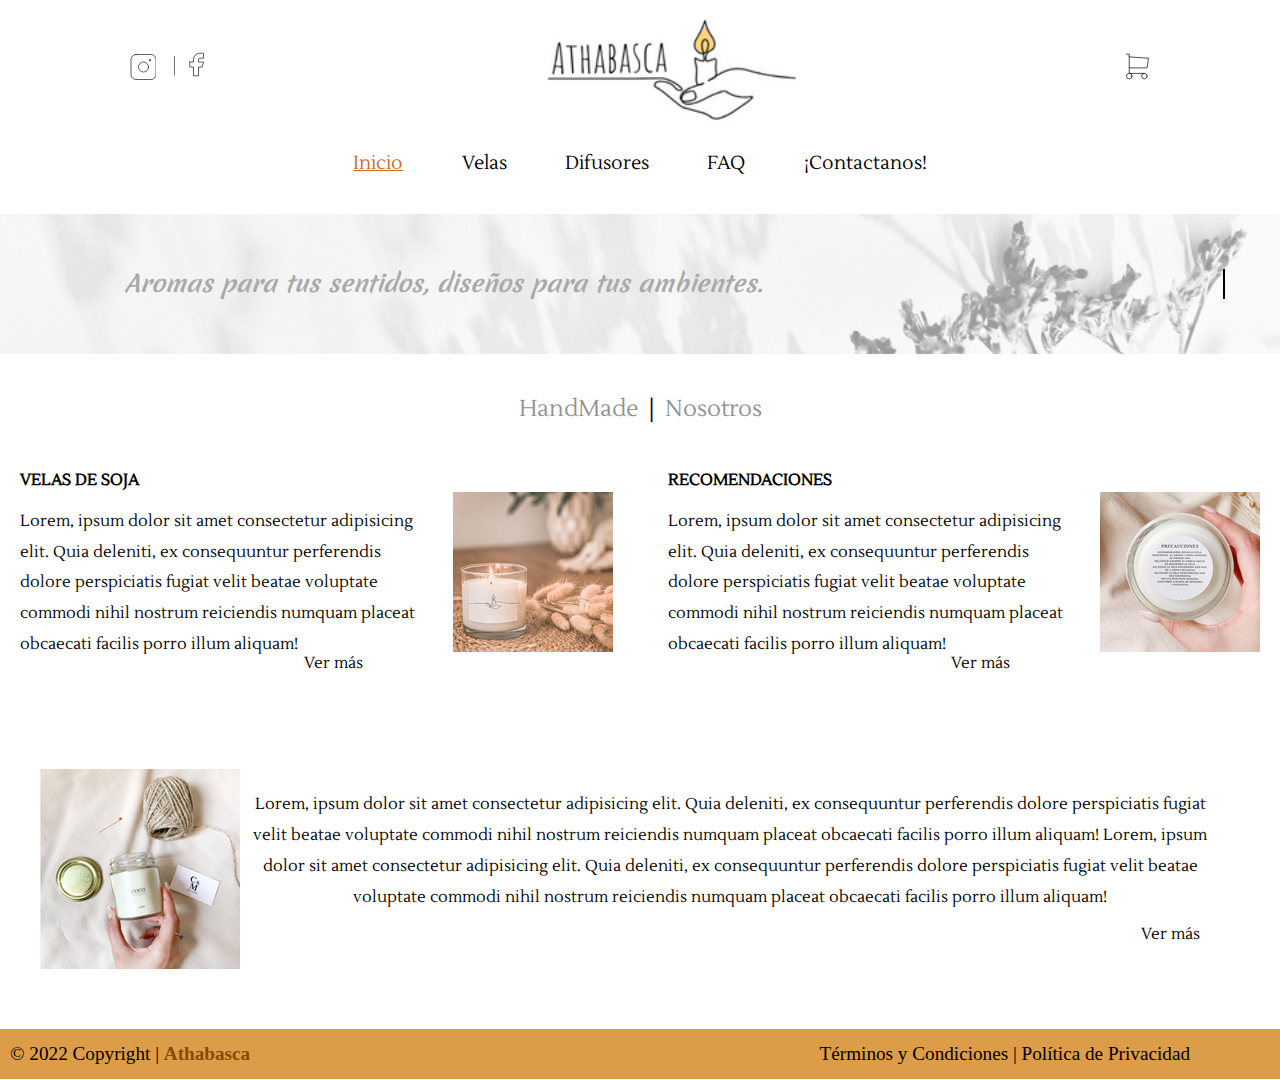
<file: index.html>
<!DOCTYPE html>
<html lang="es">
<head>
    <meta charset="UTF-8">
    <meta http-equiv="X-UA-Compatible" content="IE=edge">
    <meta name="viewport" content="width=device-width, initial-scale=1.0">
    <title>Athabasca Candles</title>
    <link rel="shortcut icon" href="./images/favicon.ico">
<!-- FUENTES -->
<link href="https://fonts.googleapis.com/css2?family=Lustria&display=swap" rel="stylesheet">
<link href="https://fonts.googleapis.com/css2?family=Merienda&display=swap" rel="stylesheet">
<link href="https://fonts.googleapis.com/css2?family=Birthstone&display=swap" rel="stylesheet">
<link href="https://fonts.googleapis.com/css2?family=Amatic+SC&display=swap" rel="stylesheet">
<!-- CSS -->
<link rel="stylesheet" href="./css/style.css">
</head>

<body class="inicio">
<div class="pagInicio">
    <header class="header">
<!-- CONTENEDOR REDES - LOGO - CARRITO -->
        <div class="imagenes-header">
<!-- CONTENEDOR REDES SOCIALES --> <!-- ALINEADO: IZQUIERDA -->
            <div class="redes-sociales">
<!-- INSTAGRAM -->
                <a href="https://www.instagram.com" target="_blank">
                    <div>
                        <svg xmlns="http://www.w3.org/2000/svg" width="30" height="30"
                            viewBox="0 2 24 24" stroke-width="0.5" stroke="#000000" fill="none"
                            stroke-linecap="round" stroke-linejoin="round">
                            <path stroke="none" d="M0 0h24v24H0z" fill="none"/>
                            <rect x="4" y="4" width="20" height="20" rx="4" />
                            <circle cx="14" cy="14" r="4" />
                            <circle cx="19" cy="8.5" r="0.5" />
                        </svg>
                    </div>
                </a>
<!-- BARRA -->
                <svg xmlns="http://www.w3.org/2000/svg" width="30" height="30"
                    viewBox="4 4 26 18" stroke-width="0.5" stroke="#000000" fill="none"
                    stroke-linecap="round" stroke-linejoin="round">
                    <path stroke="none" d="M0 0h24v24H0z" fill="none"/>
                    <line x1="20" y1="4" x2="20" y2="20" />
                </svg>
<!-- FACEBOOK -->
                <a href="https://www.facebook.com">
                    <div>
                        <svg xmlns="http://www.w3.org/2000/svg" width="30" height="30"
                            viewBox="4 2 24 24" stroke-width="0.5" stroke="#000000" fill="none"
                            stroke-linecap="round" stroke-linejoin="round">
                            <path stroke="none" d="M0 0h24v24H0z" fill="none"/>
                            <path d="M7 10v4h3v7h4v-7h3l1 -4h-4v-2a1 1 0 0 1 1 -1h3v-4h-3a5 5 0 0 0 -5 5v2h-3" />
                        </svg>
                    </div>
                </a>
            </div>

<!-- LOGO --> <!-- ALINEADO: CENTRO -->
            <div class="logo">
                <a href="index.html" class="logo"><img src="images/png2.png"></a>
            </div>

<!-- CARRITO DE COMPRAS -->
            <a href="#">
                <div>
                    <svg xmlns="http://www.w3.org/2000/svg" width="33" height="33"
                        viewBox="0 0 24 24" stroke-width="0.5" stroke="#000000" fill="none"
                        stroke-linecap="round" stroke-linejoin="round">
                        <path stroke="none" d="M0 0h24v24H0z" fill="none"/>
                        <circle cx="6" cy="19" r="2" />
                        <circle cx="17" cy="19" r="2" />
                        <path d="M17 17h-11v-14h-2" />
                        <path d="M6 5l14 1l-1 7h-13" />
                    </svg>
                </div>
            </a>
        </div>

<!-- MENÚ DESKTOP | TABLET --> <!-- ALINEADO: CENTRO -->
        <div class="nav-container">
            <nav class="nav">
                 <ul class="menu">
                    <li class="inicio"><a href="index.html">Inicio</a></li>
                    <li><a href="paginas/velas.html">Velas</a></li>
                    <li><a href="paginas/difusores.html">Difusores</a></li>
                    <li><a href="paginas/faq.html">FAQ</a></li>
                    <li><a href="paginas/contacto.html">¡Contactanos!</a></li>   
                </ul>
            </nav>
        </div>
<!-- MENÚ HAMBURGUESA MOBILE --> <!-- ALINEADO: IZQUIERDA -->
        <div class="burgerMenu">
            <input type="checkbox">
                <img class="burger" src="images/burger.png" alt="">
                <img class="cross" src="images/cross.png" alt="">
                <nav>
                    <ul>
                        <li><a href="index.html">Inicio</a></li>
                        <li><a href="paginas/velas.html">Velas</a></li>
                        <li><a href="paginas/difusores.html">Difusores</a></li>
                        <li><a href="paginas/faq.html">FAQ</a></li>
                        <li><a href="paginas/contacto.html">¡Contactanos!</a></li> 
                    </ul>
                </nav>
        </div>
    </header>
    
<!-- BANNER -->
     <div class="banner">
        <div>
            <h1 class="h1Banner">Aromas para tus sentidos, diseños para tus ambientes.</h1>
        </div>
    </div>

<!-- NAVEGACIÓN CON PESTAÑAS --> <!-- ALINEADO: CENTRO -->
<main>
<!-- CONTENEDOR PESTAÑAS -->
<div class="containerTabs">
<!-- PESTAÑAS -->
    <div class="tabs">
        <ul>
            <li><a class="handmade" href="#tab1">HandMade</a></li>
            <span class="bar">|</span>
            <li><a class="nosotros" href="#tab2">Nosotros</a></li>
        </ul>
    </div>
</div>

<!-- HANDMADE --> 
<!-- VELAS DE SOJA --> <!-- ALINEADO: IZQUIERDA -->
<div class="padreTab-h">
<!-- div contenedor de img | txt | link -->
    <div class="containerTab-h" id="tab1">
<!-- CONTENEDOR TEXTO -->
        <div class="containerTxt-h">
            <h2 class="velasdesoja">VELAS DE SOJA</h2>
            <p>Lorem, ipsum dolor sit amet consectetur adipisicing elit. Quia deleniti, ex consequuntur perferendis dolore perspiciatis fugiat velit beatae voluptate commodi nihil nostrum reiciendis numquam placeat obcaecati facilis porro illum aliquam!</p>
            <a href="#">Ver más</a> <!-- link -->
        </div>
        <img src="images/2.png" alt=""> <!--img -->
    </div>

<!-- HANDMADE -->
<!-- RECOMENDCIONES--> <!-- ALINEADO: DERECHA -->
<!-- div contenedor de img | txt | link -->
    <div class="containerTab-h" id="tab1">
<!-- CONTENEDOR TEXTO -->
        <div class="containerTxt-h"> 
            <h2 class="recomendaciones">RECOMENDACIONES</h2>
            <p class="txt">Lorem, ipsum dolor sit amet consectetur adipisicing elit. Quia deleniti, ex consequuntur perferendis dolore perspiciatis fugiat velit beatae voluptate commodi nihil nostrum reiciendis numquam placeat obcaecati facilis porro illum aliquam!</p>
            <a class="link" href="#">Ver más</a> <!-- link -->
        </div>
        <img src="images/1.png" alt=""> <!--img -->
    </div>
</div>

<!-- NOSOTROS --> <!-- ALINEADO: CENTRO -->
<!-- ATHABASCA CANDLES -->
<!-- CONTENEDOR IMAGEN - TEXTO - LINK -->
<div class="containerTab-n" id="tab2">
    <div class="padreTab-n"> 
            <img src="images/3.png" alt=""> <!--img -->
<!-- CONTENEDOR TEXTO -->
        <div class="containerTxt-n"> 
            <p class="text">Lorem, ipsum dolor sit amet consectetur adipisicing elit. Quia deleniti, ex consequuntur perferendis
            dolore perspiciatis fugiat velit beatae voluptate commodi nihil nostrum reiciendis numquam placeat
            obcaecati facilis porro illum aliquam! Lorem, ipsum dolor sit amet consectetur adipisicing elit. Quia deleniti, ex consequuntur perferendis
            dolore perspiciatis fugiat velit beatae voluptate commodi nihil nostrum reiciendis numquam placeat
            obcaecati facilis porro illum aliquam!</p> <!--txt -->
            <a class="enlace" href="#">Ver más</a> <!-- link -->
        </div>
    </div>
</div>
</main>

<!-- PIE DE PÁGINA -->
<footer>
    <div class="container-footer">
        <div class="footer">
            <div class="copyright">
                <p>© 2022 Copyright | <span>Athabasca</span></p>
            </div>
            <div class="documentos">
                <a href="#">Términos y Condiciones</a> | <a href="#">Política de Privacidad</a>
            </div>

        </div>
</div>
</footer>
</div>
</body>
</html>
</file>
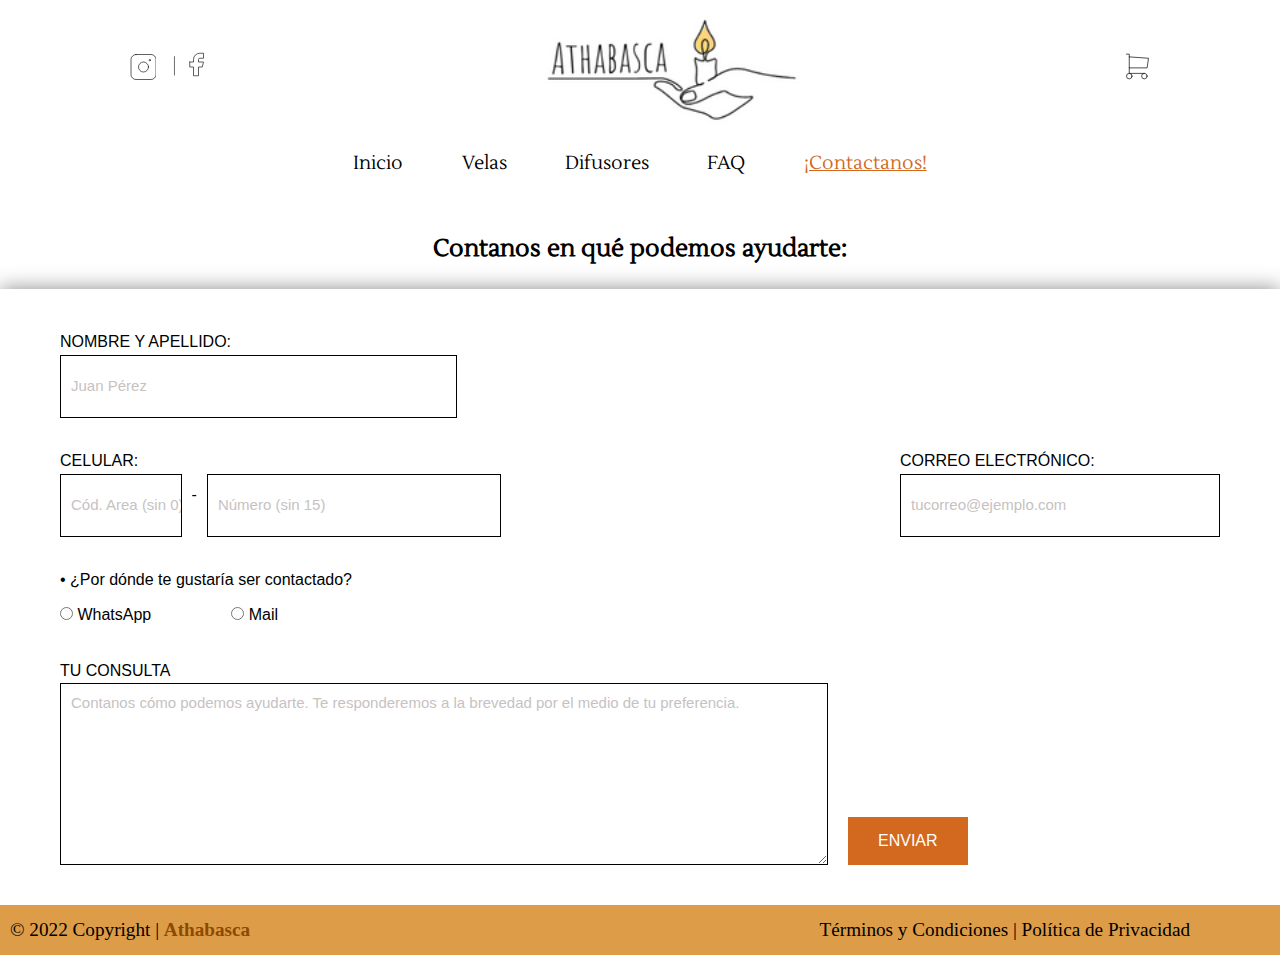
<file: paginas/contacto.html>
<!DOCTYPE html>
<html lang="es">
<head>
    <meta charset="UTF-8">
    <meta http-equiv="X-UA-Compatible" content="IE=edge">
    <meta name="viewport" content="width=device-width, initial-scale=1.0">
    <title>¡Contactanos!</title>
    <link rel="shortcut icon" href="../athabasca/images/favicon.ico">
<!-- FUENTES -->
<link href="https://fonts.googleapis.com/css2?family=Lustria&display=swap" rel="stylesheet">
<link href="https://fonts.googleapis.com/css2?family=Merienda&display=swap" rel="stylesheet">
<link href="https://fonts.googleapis.com/css2?family=Birthstone&display=swap" rel="stylesheet">
<link href="https://fonts.googleapis.com/css2?family=Amatic+SC&display=swap" rel="stylesheet">
<!-- CSS -->
<link rel="stylesheet" href="../css/style.css">
</head>


<body class="contacto">
    <header class="header">
<!-- CONTENEDOR REDES - LOGO - CARRITO -->
        <div class="imagenes-header">
<!-- CONTENEDOR REDES SOCIALES --> <!-- ALINEADO: IZQUIERDA -->
            <div class="redes-sociales">
<!-- INSTAGRAM -->
                <a href="https://www.instagram.com">
                    <div>
                        <svg xmlns="http://www.w3.org/2000/svg" width="30" height="30"
                            viewBox="0 2 24 24" stroke-width="0.5" stroke="#000000" fill="none"
                            stroke-linecap="round" stroke-linejoin="round">
                            <path stroke="none" d="M0 0h24v24H0z" fill="none"/>
                            <rect x="4" y="4" width="20" height="20" rx="4" />
                            <circle cx="14" cy="14" r="4" />
                            <circle cx="19" cy="8.5" r="0.5" />
                        </svg>
                    </div>
                </a>
<!-- BARRA -->
            <svg xmlns="http://www.w3.org/2000/svg" width="30" height="30"
                viewBox="4 4 26 18" stroke-width="0.5" stroke="#000000" fill="none"
                stroke-linecap="round" stroke-linejoin="round">
                <path stroke="none" d="M0 0h24v24H0z" fill="none"/>
                <line x1="20" y1="4" x2="20" y2="20" />
            </svg>
<!-- FACEBOOK -->
                <a href="https://www.facebook.com">
                    <div>
                        <svg xmlns="http://www.w3.org/2000/svg" width="30" height="30" 
                            viewBox="4 2 24 24" stroke-width="0.5" stroke="#000000" fill="none"
                            stroke-linecap="round" stroke-linejoin="round">
                            <path stroke="none" d="M0 0h24v24H0z" fill="none"/>
                            <path d="M7 10v4h3v7h4v-7h3l1 -4h-4v-2a1 1 0 0 1 1 -1h3v-4h-3a5 5 0 0 0 -5 5v2h-3" />
                        </svg>
                    </div>
                </a>
            </div>

<!-- LOGO --> <!-- ALINEADO: CENTRO -->
            <div class="logo">
                <a href="../index.html" class="logo"><img src="../images/png2.png"></a>
            </div>

<!-- CARRITO DE COMPRAS -->
            <a href="#">
                <div>
                    <svg xmlns="http://www.w3.org/2000/svg" width="33" height="33" 
                        viewBox="0 0 24 24" stroke-width="0.5" stroke="#000000" fill="none"
                        stroke-linecap="round" stroke-linejoin="round">
                        <path stroke="none" d="M0 0h24v24H0z" fill="none"/>
                        <circle cx="6" cy="19" r="2" />
                        <circle cx="17" cy="19" r="2" />
                        <path d="M17 17h-11v-14h-2" />
                        <path d="M6 5l14 1l-1 7h-13" />
                    </svg>
                </div>
            </a>
        </div>

<!-- MENÚ --> <!-- ALINEADO: CENTRO -->
        <div class="nav-container">
            <nav class="nav">
                 <ul>
                    <li><a href="../index.html">Inicio</a></li>
                    <li><a href="../paginas/velas.html" class="velas">Velas</a></li>
                    <li><a href="../paginas/difusores.html" class="difusores">Difusores</a></li>
                    <li><a href="../paginas/faq.html">FAQ</a></li>
                    <li class="contacto"><a href="../paginas/contacto.html">¡Contactanos!</a></li>
                    
                </ul>
            </nav>
        </div>
<!-- MENÚ HAMBURGUESA MOBILE --> <!-- ALINEADO: IZQUIERDA -->
        <div class="burgerMenu">
            <input type="checkbox">
                <img class="burger" src="../images/burger.png" alt="">
                <img class="cross" src="../images/cross.png" alt="">
                <nav>
                    <ul>
                        <li><a href="../index.html">Inicio</a></li>
                        <li><a href="../paginas/velas.html">Velas</a></li>
                        <li><a href="../paginas/difusores.html">Difusores</a></li>
                        <li><a href="../paginas/faq.html">FAQ</a></li>
                        <li><a href="../paginas/contacto.html">¡Contactanos!</a></li> 
                    </ul>
                </nav>
        </div>
    </header>

<!-- FORMULARIO -->
<div class="tittleContacto">
    <h1>Contanos en qué podemos ayudarte:</h1>
</div>
<div class="containerForm">
    <div class="wrapper">
        <div class="form">
            <form action="#" method="post">
<!-- NOMBRE Y APELLIDO -->
                    <div class="nombreCompleto">
                        <label for="Nombre Completo">Nombre y Apellido:</label>
                        <input type="text" name="NombreCompleto" placeholder="Juan Pérez" id="Nombre Completo" required>
                    </div>
<!-- CONTENEDOR CELULAR Y CORREO ELECTRÓNICO -->
                <div class="celMail">
<!-- CELULAR -->
                    <div class="celular">
                        <label>Celular:</label>
                        <div class="celCod">
                            <div class="codArea">
                                <input type="tel" name="CodArea" placeholder="Cód. Area (sin 0)" id="CodArea" required>
                            </div>
                            <p class="guion">-</p>
                            <div class="cel">
                                <input type="tel" name="Celular" placeholder="Número (sin 15)" id="Celular" required>
                            </div>
                        </div>
                    </div>
<!-- CORREO ELECTRÓNICO -->
                    <div class="correo">
                        <label for="Correo Electrónico">Correo Electrónico:</label>
                        <input type="email" name="Correo Electrónico" placeholder="tucorreo@ejemplo.com" id="Correo Electrónico" required>
                    </div>
                </div>
<!-- MEDIO DE CONTACTO -->
            <div class="containerQuestion">
                    <p>• ¿Por dónde te gustaría ser contactado?</p>
<!-- WHATSAPP -->
                <div class="radio">
                    <div class="wp">
                        <input type="radio" value="WhatsApp" name="Método" id="WhatsApp">
                        <label for="WhatsApp" class="wp">WhatsApp</label>
                    </div>
<!-- MAIL -->
                    <div class="mail">
                        <input type="radio" value="Mail" name="Método" id="Mail">
                        <label for="Mail" class="mail">Mail</label>
                    </div>
                </div>
            </div>
<!-- TU CONSULTA -->
                <div class="containerConsulta">
                    <div class="consulta">
                        <label>Tu Consulta</label>
                        <textarea name="TuConsulta" id="TuConsulta" cols="50" rows="10" placeholder="Contanos cómo podemos ayudarte. Te responderemos a la brevedad por el medio de tu preferencia." required></textarea>
                    </div>
<!-- BOTÓN ENVIAR -->
                    <div class="send">
                        <button>ENVIAR</button>
                    </div>
                </div>
            </form>
        </div>
    </div>
</div>

<!-- PIE DE PÁGINA -->
<footer>
        <div class="container-footer">
            <div class="footer">
                <div class="copyright">
                    <p>© 2022 Copyright | <span>Athabasca</span></p>
                </div>
                <div class="documentos">
                    <a href="#">Términos y Condiciones</a> | <a href="#">Política de Privacidad</a>
                </div>
            </div>
        </div>
    </footer>
    </body>
    </html>
</file>
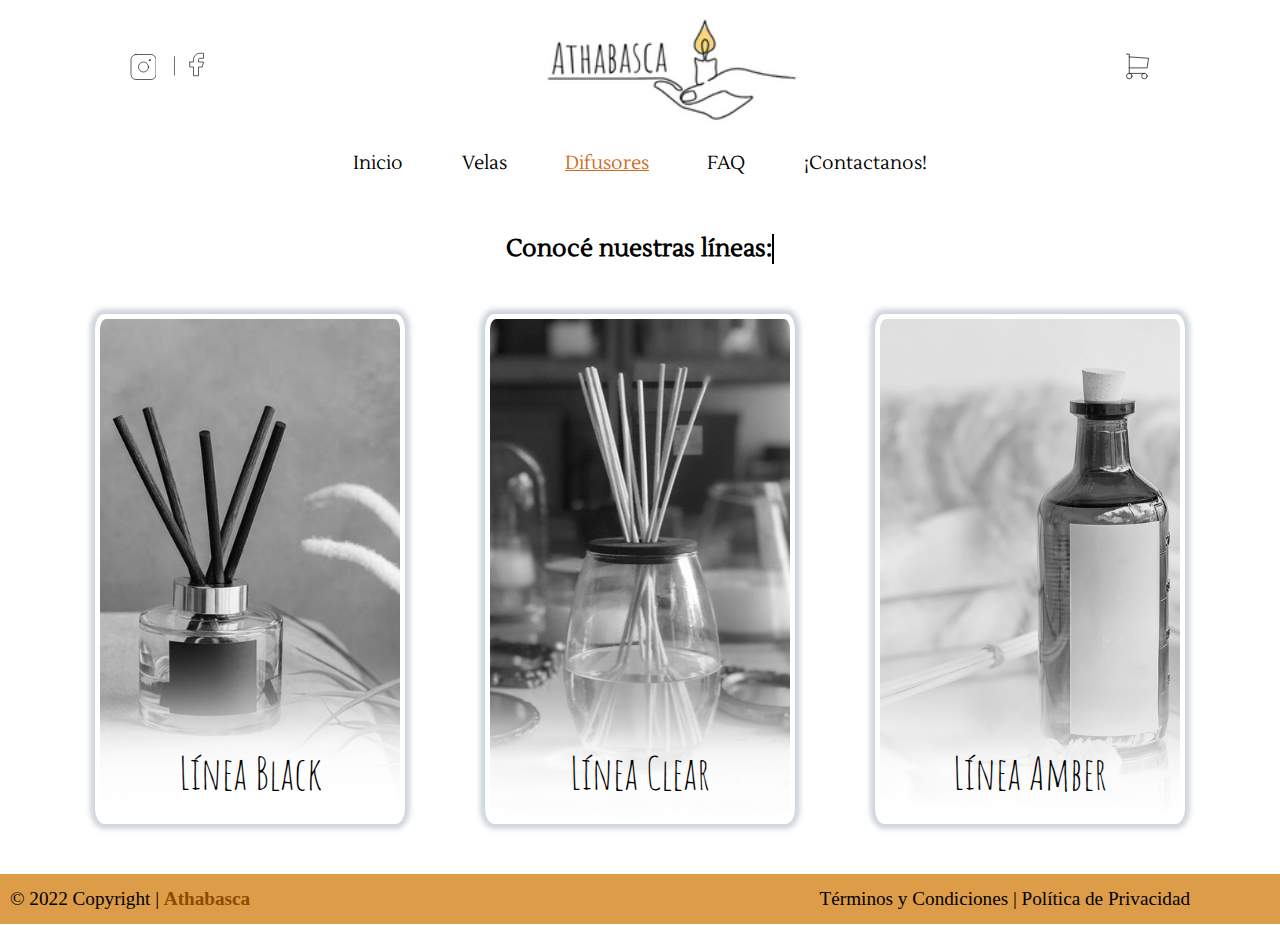
<file: paginas/difusores.html>
<!DOCTYPE html>
<html lang="es">
<head>
    <meta charset="UTF-8">
    <meta http-equiv="X-UA-Compatible" content="IE=edge">
    <meta name="viewport" content="width=device-width, initial-scale=1.0">
    <title>Difusores</title>
    <link rel="stylesheet" href="../css/style.css">
    <link rel="shortcut icon" href="../athabasca/images/favicon.ico">
<!-- FUENTES -->
<link href="https://fonts.googleapis.com/css2?family=Lustria&display=swap" rel="stylesheet">
<link href="https://fonts.googleapis.com/css2?family=Merienda&display=swap" rel="stylesheet">
<link href="https://fonts.googleapis.com/css2?family=Birthstone&display=swap" rel="stylesheet">
<link href="https://fonts.googleapis.com/css2?family=Amatic+SC&display=swap" rel="stylesheet">
<!-- CSS -->
<link rel="stylesheet" href="../css/style.css">
</head>


<body class="difusores">
    <header class="header">
<!-- CONTENEDOR REDES - LOGO - CARRITO -->
        <div class="imagenes-header">
<!-- CONTENEDOR REDES SOCIALES --> <!-- ALINEADO: IZQUIERDA -->
            <div class="redes-sociales">
<!-- INSTAGRAM -->
                <a href="https://www.instagram.com">
                    <div>
                        <svg xmlns="http://www.w3.org/2000/svg" width="30" height="30"
                            viewBox="0 2 24 24" stroke-width="0.5" stroke="#000000" fill="none"
                            stroke-linecap="round" stroke-linejoin="round">
                            <path stroke="none" d="M0 0h24v24H0z" fill="none"/>
                            <rect x="4" y="4" width="20" height="20" rx="4" />
                            <circle cx="14" cy="14" r="4" />
                            <circle cx="19" cy="8.5" r="0.5" />
                        </svg>
                    </div>
                </a>
<!-- BARRA -->
            <svg xmlns="http://www.w3.org/2000/svg" width="30" height="30"
                viewBox="4 4 26 18" stroke-width="0.5" stroke="#000000" fill="none"
                stroke-linecap="round" stroke-linejoin="round">
                <path stroke="none" d="M0 0h24v24H0z" fill="none"/>
                <line x1="20" y1="4" x2="20" y2="20" />
            </svg>
<!-- FACEBOOK -->
                <a href="https://www.facebook.com">
                    <div>
                        <svg xmlns="http://www.w3.org/2000/svg" width="30" height="30"
                            viewBox="4 2 24 24" stroke-width="0.5" stroke="#000000" fill="none"
                            stroke-linecap="round" stroke-linejoin="round">
                            <path stroke="none" d="M0 0h24v24H0z" fill="none"/>
                            <path d="M7 10v4h3v7h4v-7h3l1 -4h-4v-2a1 1 0 0 1 1 -1h3v-4h-3a5 5 0 0 0 -5 5v2h-3" />
                        </svg>
                    </div>
                </a>
            </div>

<!-- LOGO --> <!-- ALINEADO: CENTRO -->
            <div class="logo">
                <a href="../index.html" class="logo"><img src="../images/png2.png"></a>
            </div>

<!-- CARRITO DE COMPRAS -->
            <a href="#">
                <div>
                    <svg xmlns="http://www.w3.org/2000/svg" width="33" height="33"
                        viewBox="0 0 24 24" stroke-width="0.5" stroke="#000000" fill="none"
                        stroke-linecap="round" stroke-linejoin="round">
                        <path stroke="none" d="M0 0h24v24H0z" fill="none"/>
                        <circle cx="6" cy="19" r="2" />
                        <circle cx="17" cy="19" r="2" />
                        <path d="M17 17h-11v-14h-2" />
                        <path d="M6 5l14 1l-1 7h-13" />
                    </svg>
                </div>
            </a>
        </div>

<!-- MENÚ --> <!-- ALINEADO: CENTRO -->
        <div class="nav-container">
            <nav class="nav">
                 <ul>
                    <li><a href="../index.html">Inicio</a></li>
                    <li><a href="../paginas/velas.html" class="velas">Velas</a></li>
                    <li class="difusores"><a href="../paginas/difusores.html">Difusores</a></li>
                    <li><a href="../paginas/faq.html">FAQ</a></li>
                    <li><a href="../paginas/contacto.html">¡Contactanos!</a></li>
                    
                </ul>
            </nav>
        </div>
<!-- MENÚ HAMBURGUESA MOBILE --> <!-- ALINEADO: IZQUIERDA -->
        <div class="burgerMenu">
            <input type="checkbox">
                <img class="burger" src="../images/burger.png" alt="">
                <img class="cross" src="../images/cross.png" alt="">
                <nav>
                    <ul>
                        <li><a href="../index.html">Inicio</a></li>
                        <li><a href="../paginas/velas.html">Velas</a></li>
                        <li><a href="../paginas/difusores.html">Difusores</a></li>
                        <li><a href="../paginas/faq.html">FAQ</a></li>
                        <li><a href="../paginas/contacto.html">¡Contactanos!</a></li> 
                    </ul>
                </nav>
        </div>
    </header>

<!-- LÍNEAS DE DIFUSORES -->
<div class="tittleDifusores">
    <h1 class="conoce">Conocé nuestras líneas:</h1>
</div>
<div class="containerLineas"> 
    <div class="lineas">
        <div class="img"> 
            <a href="#"> <img src="../images/difblack.png" alt=""> </a>
        </div>
        <div class="tituloLinea">
            Línea Black
        </div>
    </div>
    <div class="lineas">
        <div class="img">
            <a href="#"> <img src="../images/difclear.png" alt=""></a>
        </div>
        <div class="tituloLinea">
            Línea Clear
        </div>
    </div>
    <div class="lineas">
        <div class="img">
            <a href="#"> <img src="../images/difambar.png" alt=""></a>
        </div>
        <div class="tituloLinea">
            Línea Amber
        </div>
    </div>
</div>

<!-- PIE DE PÁGINA -->
<footer>
    <div class="container-footer">
        <div class="footer">
            <div class="copyright">
                <p>© 2022 Copyright | <span>Athabasca</span></p>
            </div>
            <div class="documentos">
                <a href="#">Términos y Condiciones</a> | <a href="#">Política de Privacidad</a>
            </div>
        </div>
    </div>
</footer>
</body>
</html>
</file>
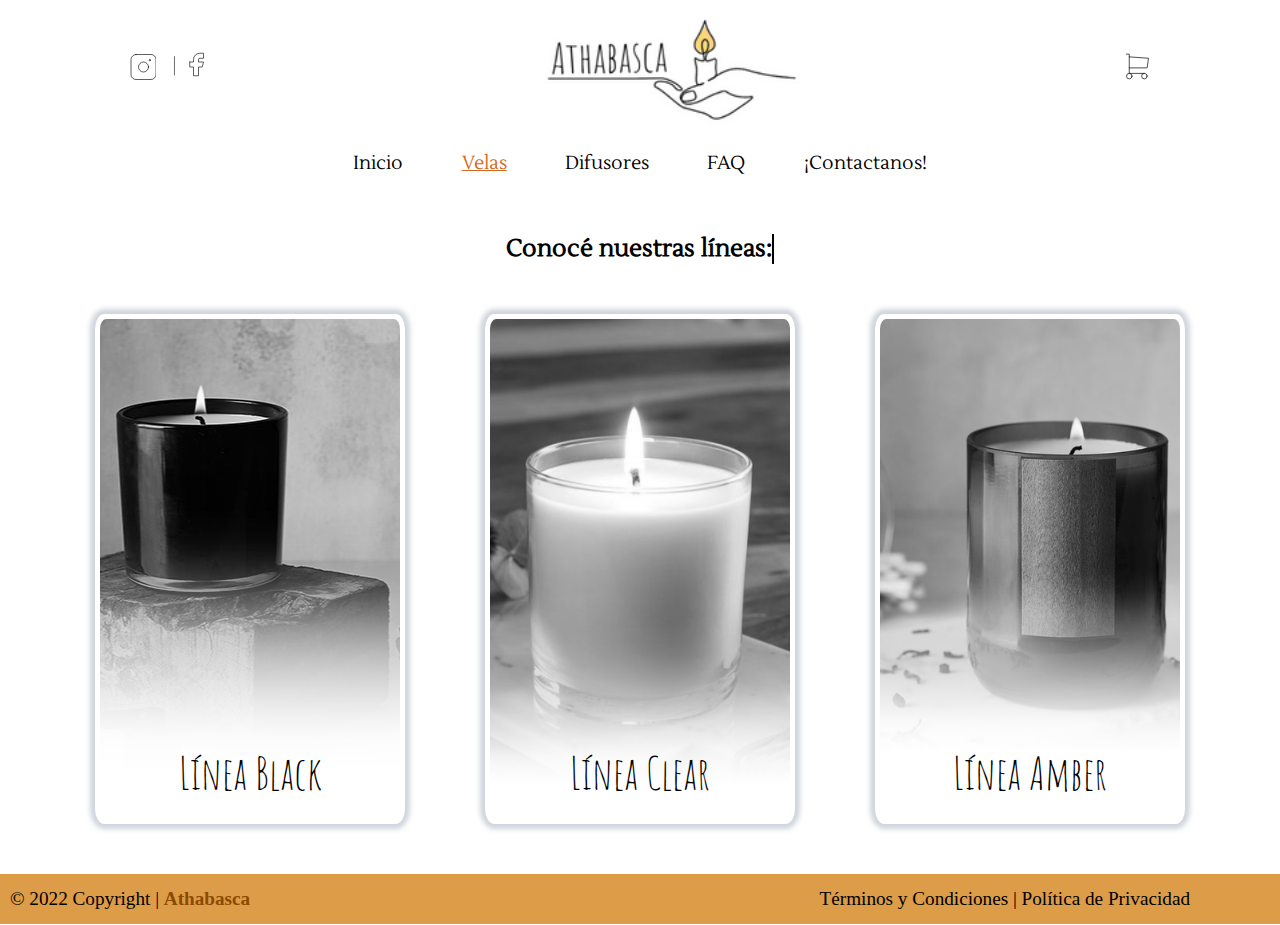
<file: paginas/velas.html>
<!DOCTYPE html>
<html lang="es">
<head>
    <meta charset="UTF-8">
    <meta http-equiv="X-UA-Compatible" content="IE=edge">
    <meta name="viewport" content="width=device-width, initial-scale=1.0">
    <title>Velas</title>
    <link rel="stylesheet" href="../css/style.css">
    <link rel="shortcut icon" href="../athabasca/images/favicon.ico">
<!-- FUENTES -->
<link href="https://fonts.googleapis.com/css2?family=Lustria&display=swap" rel="stylesheet">
<link href="https://fonts.googleapis.com/css2?family=Merienda&display=swap" rel="stylesheet">
<link href="https://fonts.googleapis.com/css2?family=Birthstone&display=swap" rel="stylesheet">
<link href="https://fonts.googleapis.com/css2?family=Amatic+SC&display=swap" rel="stylesheet">
<link href="https://fonts.googleapis.com/css2?family=Bad+Script&display=swap" rel="stylesheet">
<!-- CSS -->
<link rel="stylesheet" href="../css/style.css">
</head>


<body class="velas">
<div class="pagVelas">
    <header class="header">
<!-- CONTENEDOR REDES - LOGO - CARRITO -->
        <div class="imagenes-header">
<!-- CONTENEDOR REDES SOCIALES --> <!-- ALINEADO: IZQUIERDA -->
            <div class="redes-sociales">
 <!-- INSTAGRAM -->
                <a href="https://www.instagram.com">
                    <div>
                        <svg xmlns="http://www.w3.org/2000/svg" width="30" height="30"
                            viewBox="0 2 24 24" stroke-width="0.5" stroke="#000000" fill="none"
                            stroke-linecap="round" stroke-linejoin="round">
                            <path stroke="none" d="M0 0h24v24H0z" fill="none"/>
                            <rect x="4" y="4" width="20" height="20" rx="4" />
                            <circle cx="14" cy="14" r="4" />
                            <circle cx="19" cy="8.5" r="0.5" />
                        </svg>
                    </div>
                </a>
<!-- BARRA -->
            <svg xmlns="http://www.w3.org/2000/svg" width="30" height="30"
                viewBox="4 4 26 18" stroke-width="0.5" stroke="#000000" fill="none"
                stroke-linecap="round" stroke-linejoin="round">
                <path stroke="none" d="M0 0h24v24H0z" fill="none"/>
                <line x1="20" y1="4" x2="20" y2="20" />
            </svg>
<!-- FACEBOOK -->
                <a href="https://www.facebook.com">
                    <div>
                        <svg xmlns="http://www.w3.org/2000/svg" width="30" height="30"
                            viewBox="4 2 24 24" stroke-width="0.5" stroke="#000000" fill="none"
                            stroke-linecap="round" stroke-linejoin="round">
                            <path stroke="none" d="M0 0h24v24H0z" fill="none"/>
                            <path d="M7 10v4h3v7h4v-7h3l1 -4h-4v-2a1 1 0 0 1 1 -1h3v-4h-3a5 5 0 0 0 -5 5v2h-3" />
                        </svg>
                    </div>
                </a>
            </div>

<!-- LOGO --> <!-- ALINEADO: CENTRO -->
            <div class="logo">
                <a href="../index.html" class="logo"><img src="../images/png2.png"></a>
            </div>

<!-- CARRITO DE COMPRAS -->
            <a href="#">
                <div class="carrito">
                    <svg xmlns="http://www.w3.org/2000/svg" width="33" height="33"
                        viewBox="0 0 24 24" stroke-width="0.5" stroke="#000000" fill="none"
                        stroke-linecap="round" stroke-linejoin="round">
                        <path stroke="none" d="M0 0h24v24H0z" fill="none"/>
                        <circle cx="6" cy="19" r="2" />
                        <circle cx="17" cy="19" r="2" />
                        <path d="M17 17h-11v-14h-2" />
                        <path d="M6 5l14 1l-1 7h-13" />
                    </svg>
                </div>
            </a>
        </div>

<!-- MENÚ --> <!-- ALINEADO: CENTRO -->
        <div class="nav-container">
            <nav class="nav">
                 <ul>
                    <li><a href="../index.html">Inicio</a></li>
                    <li class="velas"><a href="../paginas/velas.html">Velas</a></li>
                    <li><a href="../paginas/difusores.html" class="difusores">Difusores</a></li>
                    <li><a href="../paginas/faq.html">FAQ</a></li>
                    <li><a href="../paginas/contacto.html">¡Contactanos!</a></li>  
                </ul>
            </nav>
        </div>
<!-- MENÚ HAMBURGUESA MOBILE --> <!-- ALINEADO: IZQUIERDA -->
        <div class="burgerMenu">
            <input type="checkbox">
                <img class="burger" src="../images/burger.png" alt="">
                <img class="cross" src="../images/cross.png" alt="">
                <nav>
                    <ul>
                        <li><a href="../index.html">Inicio</a></li>
                        <li><a href="../paginas/velas.html">Velas</a></li>
                        <li><a href="../paginas/difusores.html">Difusores</a></li>
                        <li><a href="../paginas/faq.html">FAQ</a></li>
                        <li><a href="../paginas/contacto.html">¡Contactanos!</a></li> 
                    </ul>
                </nav>
        </div>
    </header>

<!-- LÍNEAS DE VELAS -->
<main>
    <div class="tittleVelas">
        <h1 class="conoce"> Conocé nuestras líneas:</h1>
    </div>
    <div class="containerLineas"> 
        <div class="lineas">
            <div class="img"> 
                <a href="#"> <img src="../images/black.png" alt=""> </a>
            </div>
            <div class="tituloLinea">
                Línea Black
            </div>
        </div>
        <div class="lineas">
            <div class="img">
                <a href="#"> <img src="../images/clear.png" alt=""></a>
            </div>
            <div class="tituloLinea">
                Línea Clear
            </div>
        </div>
        <div class="lineas">
            <div class="img">
                <a href="#"> <img src="../images/ambar.png" alt=""></a>
            </div>
            <div class="tituloLinea">
                Línea Amber
            </div>
        </div>
    </div>
</main>

<!-- PIE DE PÁGINA -->
<footer>
    <div class="container-footer">
        <div class="footer">
            <div class="copyright">
                <p>© 2022 Copyright | <span>Athabasca</span></p>
            </div>
            <div class="documentos">
                <a href="#">Términos y Condiciones</a> | <a href="#">Política de Privacidad</a>
            </div>
        </div>
    </div>
</footer>
</div>
</body>
</html>
</file>
<file: css/style.css>
* {
    margin: 0;
    padding: 0;
    border: 0;
    max-width: 100%;
    font-size: 100%;
    list-style: none;
    text-decoration: none;
    color: black;
    box-sizing: border-box;
}

/* --- INDEX --- */
html {
    min-height: 100vh;
    position: relative;
}

body {
    display: flex;
    flex-direction: column;
    font-family: 'Times New Roman', Times, serif;
    color: rgb(0, 0, 0);
    font-size: 1.2rem;
    line-height: 1.6em;
/* --- propiedades para que el footer quede siempre abajo --- */
    margin: 0;
    margin-bottom: 50px;
}

/* ------------- MENÚ ACTIVO ------------- */
body.inicio li.inicio a {
    color: chocolate;
    text-decoration: underline;
}

body.velas li.velas a {
    color: chocolate;
    text-decoration: underline;
}

body.difusores li.difusores a {
    color: chocolate;
    text-decoration: underline;
}

body.faq li.faq a {
    color: chocolate;
    text-decoration: underline;
}

body.contacto li.contacto a {
    color: chocolate;
    text-decoration: underline;
}

/* ------------- TEMPLATE-AREAS ------------- */
.pagInicio {
    display: grid;
    grid-template-areas:    "encabezado"
                            "navegacion"
                            "banner"
                            "principal"
                            "pie"
    ;
    grid-template-columns: 100%;
    grid-template-rows: auto;
}

.pagVelas {
    display: grid;
    grid-template-areas:    "encabezado"
                            "navegacion"
                            "principal"
                            "pie"
    ;
    grid-template-columns: 100%;
    grid-template-rows: auto;
}

/* ------------- LAYOUT GENERAL -------------  */
/* --- HEADER --- */
.header {
    background-color: rgb(255, 255, 255);
}

.header a { /* --- enlaces del menu --- */
        color: rgb(0, 0, 0);
    }

    .imagenes-header { /* --- redes . logo . carrito --- */
        display: flex;
        justify-content: space-around;
        align-items: center;
    }

        .imagenes-header img {
            width: 40px;
            margin-left: 1px;
        }

/* --- REDES SOCIALES --- */
.redes-sociales {
    display: flex;
}

/* --- LOGO --- */
.logo {
    display: flex;
    margin-bottom: 5px;
}

    .logo img {
        width: 400px;
        margin-left: 0px;
    }

/* --- MENÚ --- */
.nav-container {
    grid-area: navegacion;
    display: flex;
    justify-content: center;
    font-family: Lustria,display;
    width: 100%;
}
.nav ul {
    display: flex;
    gap: 25px;
    width: 50vw;
    justify-content: space-evenly;
}
    .nav ul li {
        display: flex;
    }
        .nav ul li a {
            display: block;
            padding: 0.3rem 0rem;
            transition: none 0.4s linear;
        }
                .nav ul li a:hover {
                    color: chocolate;
                    text-decoration: underline;   
                }

/* --- MENÚ HAMBURGUESA --- */
.burgerMenu {
    position: absolute;
    z-index: 3;
}

  .burgerMenu a {
    display: block;
    padding: 10px 20px;
    border-bottom: 2px solid white;
    max-width: 200px;
    background: rgb(228, 139, 76);
    color: black;
    text-decoration: none;
    text-transform: uppercase;
    margin-left: 40px;
    margin-top: 2px;
    }

  .burgerMenu input[type="checkbox"], .burgerMenu .burger, .burgerMenu .cross {
    position: absolute;
    box-sizing: border-box;
    padding: 5px;
    width: 40px;
    height: 40px;
  }
  
  .burgerMenu .burger, .burgerMenu .cross {
    position: relative;
    font-size: 48px;
    pointer-events: none;
  }

  .burgerMenu input[type="checkbox"] {
    opacity: 0;
  }
  
  .burgerMenu nav {
    display: none;
  }
  
  .burgerMenu input:checked ~ nav {
    display: block;
    margin-bottom: 20px;
  }

  .burgerMenu input:checked ~ nav a:active {
    background-color: rgb(255, 168, 87);
  }
  
  .burgerMenu input:checked ~ .burger {
    display: none;
  }
  
  .burgerMenu input:not(:checked) ~ .cross {
    display: none;
  }

/* --- PIE DE PÁGINA --- */
.container-footer {
    width: 100%;  
    background: rgb(221, 156, 71);
    position: absolute;
/* --- propiedades para que el footer quede siempre abajo --- */
    bottom: 0px;
    height: 50px;
}

footer {
    grid-area: pie;
}

.footer {
    max-width: 1200px;
    display: flex;
    justify-content: space-between;  
    padding: 10px;
}

    .copyright p{
        color: #000000;
        }

            .copyright p span {
            color: rgb(139, 74, 0);
            font-weight: bold;
            }

        .documentos a {
            color: #000000;
        } 

            .documentos a:hover {
                color: rgb(139, 74, 0);
            }


/* ------------- PÁGINA INCIO --------------*/
/* --- BANNER --- */
.banner {
    grid-area: banner;
    margin-top: 30px;
    margin-bottom: 20px;
    padding: 55px;
    background-image: url(../images/banner.png);
    font-family: Merienda, display;
    background-repeat: no-repeat;
    background-size: cover;
}
    .h1Banner {
        margin-left: 70px;
        font-size:larger;
        color: rgb(170, 168, 168);
        font-style: oblique;
        white-space: nowrap;
        overflow: hidden;
        animation: typewriter 5s steps(53) normal,
        blink 800ms steps(53) infinite normal;
        border-right: 2px solid black;
    }

/* ---------- MAIN CON TODAS LAS SECCIONES ----------*/
main {
    grid-area: principal;
}
/* ------------------ PÁGINA INICIO ------------------ */

/* --- NAVEGACIÓN CON PESTAÑAS --- */
/* --- CONTENEDOR PESTAÑAS --- */
.containerTabs {
    display: flex;
    justify-content: center;
    font-family: Lustria, display;
    color: rgb(146, 146, 146);
    margin-bottom: 40px;
    margin-top: 20px;
    font-size: larger;
}

/* --- PESTAÑAS --- */
    .tabs ul {
        display: flex;
    }

        .bar {
            margin: 0 10px;
        }
    
        .tabs li a {
            color: rgb(146, 146, 146);
        }

            .tabs li a:hover {
                color: chocolate;
                font-weight: bold;
            }

/* --- CONTENEDOR HANDMADE --- */
.padreTab-h {
    display: flex;
    justify-content: space-around;
    gap: 15px;
    font-family: Lustria, display;
    font-size: medium;
}

    .containerTab-h {
        display: flex;
        margin: 0 20px;
        align-items:center;
    }

        .containerImg-h img {
            margin-top: 35px;
            width: 160px;
        }

        .containerTxt-h {
            display: flex;
            flex-direction: column;
            position: relative;
            padding-bottom: 20px;
        }

            .containerTxt-h p {
                margin-right: 30px;
            }    

            .containerTxt-h h2 {
                margin-bottom: 10px;
            }

            .containerTxt-h a {
                position: absolute;
                bottom: 0.2px;
                right: 90px;
            }

                .containerTxt-h a:hover {
                    color: chocolate;
                    transform: scale(1.1);
                }

    

/* --- CONTENEDOR NOSOTROS --- */
.padreTab-n {
    display: flex;
    font-family: Lustria, display;
    font-size: medium;
    margin-left: 40px;
    margin-bottom: 60px;
    margin-top: 60px;
}
    .padreTab-n img {
        margin-top: 30px;
        width: 200px;
        height: 200px;
    }

    .containerTxt-n {
        display: flex;
        flex-direction: column;
        position: relative;
        padding-bottom: 20px;
        padding-top: 20px;
        margin-right: 60px;
        margin-top: 30px;
    }

        .containerTxt-n p {
            margin-bottom: 10px;
            text-align: center;
        }

        .containerTxt-n a {
            position: absolute;
            bottom: 20px;
            right: 20px;
        }

            .containerTxt-n a:hover {
                color: chocolate;
                transform: scale(1.1);
            }
    

/* ----------------- PÁGINAS VELAS | DIFUSORES ----------------- */
.tittleVelas {
    display: flex;
    text-align: center;
    justify-content: center;
    margin: 50px 0 0 0;
    font-family: Lustria;
    font-size: x-large;
}

.tittleDifusores {
    display: flex;
    text-align: center;
    justify-content: center;
    margin: 50px 0 0 0;
    font-family: Lustria;
    font-size: x-large;
}

.conoce { /* git */
    white-space: nowrap;
    overflow: hidden;
    animation: typewriter 3s steps(23) normal,
    blink 800ms steps(23) infinite normal;
    border-right: 2px solid black;
}

@keyframes typewriter { /* git */
    from {
      width: 0%;
    }
    to {
      width: 100%;
    }
  }

  @keyframes blink { /* git */
    from {
      border-color: black;
    }
    to {
      border-color: transparent;
    }
  }

.containerLineas {
    display: flex;
    flex-wrap: wrap;
    justify-content: center;
    align-items: center;
    gap: 80px;
    margin-top: 50px;
    margin-bottom: 50px;
}

    .lineas {
        display: flex;
        position: relative;
        font-family: Amatic SC;
        box-shadow: 0px 0px 5px 5px rgba(162,171,185,0.5);
        border-radius: 3%;
        }

    .lineas:hover {
        transform: scale(1.1);
    }

        .lineas img {
            display:flex;
            flex-wrap: wrap;
            margin: 5px;
            align-items: center;
            border-radius: 2%;
            max-width: 100%;
            height: auto;
            filter: grayscale(100%);
            transition: filter .5;
        }

            .lineas img:hover {
                filter: grayscale(0);
            }

            .tituloLinea {
                position: absolute;
                top: 90%;
                left: 50%;
                transform: translate(-50%, -50%);
                font-size: 2.8rem;
            }

/* ----------------- PÁGINA FAQ ----------------- */
/* --- TÍTULO --- */ 
.tittleFaq {
    text-align: center;
    margin: 40px 0 0 0;
    font-family: Lustria;
    font-size: x-large;
}

/* --- ACCORDION --- */
/* contenedor accordion */
.sectionFaq {
    width: 100%;
    margin-top: 30px;
    margin-bottom: 50px;
    display: flex;
    align-items: center;
    justify-content: center;
    position: static;
}
/* contenedor preguntas */
    .containerAccordion {
        width: 100%;
        max-width: 80rem;
        margin: 0 auto;
        border-color: black;
        border-style: solid;
        border-top-width: 0.1rem;
        border-right-width: 0.1em;
        border-left-width: 0.1rem;
    }
        .accordion-item {
            border-radius: .1rem;  
            border-bottom: 1.2px solid rgb(0, 0, 0);
        }

    .accordion-link {
        font-size: large;
        color: rgb(0, 0, 0);
        text-decoration: none;
        width: 100%;
        height: 4vh;
        display: flex;
        align-items: center;
        flex-direction: row-reverse;
        justify-content: flex-end;
        padding: 1rem 0;
    }
        .accordion-link i {
            color:rgb(0, 0, 0);
            padding: .8rem;
        }

.accordion-link .ion-md-remove {
    display: none;
    margin-right: 10px;
}

.accordion-link .ion-md-add {
    margin-right: 10px;
}

/* ::before */
.answer::before {
    content: "";
    position: absolute;
    width: 0.5rem;
    top: 50%;
    left: 0;
}

.answer {
    max-height: 0;
    overflow: hidden;
    position: relative;
    background-color: rgb(255, 231, 179);
}
    .answer p {
        color: black;
        text-align: center;
        font-size: large;
        padding: 0.8rem;
    }
        .answer p span { /* salto de línea */
            display: block;
        }

/* target */
.accordion-item:target {
    background-color: rgb(216, 136, 79);
}

.accordion-item:target .answer {
    max-height: 10rem;
    transition: 0.5s linear;
    border-top: 1px solid black;
}

.accordion-item:target .accordion-link {
    color: rgb(255, 255, 255);
    min-height: 2rem;
}
    .accordion-item:target .accordion-link i{
        color: white;
    }

    .accordion-item:target .accordion-link .ion-md-add {
        display: none;
    }

    .accordion-item:target .accordion-link .ion-md-remove {
        display: block;
    }

/* ----------------- PÁGINA CONTACTO ----------------- */
.tittleContacto {
    text-align: center;
    margin: 50px 0 0 0;
    font-family: Lustria;
    font-size: x-large;
    margin-bottom: 25px;
}

.containerForm {
    color: rgb(0, 0, 0);
    line-height: 1.6;
    font-family: 'Quicksand', sans-serif;
    /* margin: 30px auto;
    padding: auto; */
    text-transform: uppercase;
    font-size: medium;
    width: 100vw;
}

.wrapper {
    box-shadow: 0 0 20px 0 rgb(138, 138, 138);
    padding: 10px;
}

.form {
    background: #ffffff;
    margin: 30px 50px;
}

::placeholder {
    color: rgb(199, 194, 194);
    padding: 10px;
    font-size: 15px;
}

.nombreCompleto input {
    height: 7vh;
    width: 31vw;
    display: block;
    border: 1px solid rgb(0, 0, 0);
}

.correo input {
    height: 7vh;
    width: 31vw;
    display: block;
    border: 1px solid rgb(0, 0, 0);
}

.celCod input {
    height: 7vh;
    width: 35vw;
    display: block;
    border: 1px solid rgb(0, 0, 0);
}

.celMail {
    display: flex;
    flex-direction: row;
    justify-content: space-between;
    margin-top: 30px;
}
    .celular {
        margin-right: 60px;
    }
    .correo input {
        width: 25vw;
    
    }
    .cel input {
        width: 23vw;
    }

.celular .celCod {
    display: flex;
}
    .celCod p {
        margin: 0px 10px;
    }

    .codArea input {
        width: 9.5vw;
    }

    .celCod .guion {
        justify-items: center;
        margin-top: 8px;
    }

.containerQuestion {
    display: block;
    margin-top: 30px;
    text-transform: initial;
}

.radio {
    display: flex;
    margin-top: 10px;
}
    .radio input {
        cursor: pointer;
    }

    .radio .wp:hover {
        cursor: pointer;
    }
        .wp {
            margin-right: 40px;
        }

    .radio .mail:hover {
        cursor: pointer;
    }

.containerConsulta {
    display: flex;
    margin-top: 30px;
}

.send {
    display: flex;
    flex-direction: column;
    justify-content: end;
    margin-left: 20px;
}

.consulta textarea {
    display: block;
    font-family: Arial, Helvetica, sans-serif;
    color: rgb(0, 0, 0);
    border: 1px solid rgb(0, 0, 0);
    width: 60vw;
}

.form form button {
    color: white;
    background: chocolate;
    border: 15px;
    padding: 15px 30px;
}
    .form form button:hover {
        color:white;
        background-color: rgb(189, 79, 0);
        transform: scale(1.1);
        cursor: pointer;
    }

/* ----------------- MEDIA QUERIES ----------------- */ /* Desktop First */
/* ---- INICIO ---- */
/* pc pantalla chica */
@media (max-width: 769px) { /* menor a 769px ... */
    .padreTab-h {
        display: block;
    }

    .footer p {
        font-size: small;
    }

    .footer a {
        font-size: small;
    }

/* navegación pestañas */
/* handmade */
    .padreTab-h {
        display: block;
    }

/* nosotros */
    .padreTab-n {
        display: grid;
        grid-template-areas:
                            "imagen parrafo"
                            ". vermas"
        ;
        grid-template-columns: 1fr 3fr;
        grid-template-rows: auto auto;
        margin: 5px;
        align-items: center;
    }

    .padreTab-n img {
        width: 400px;
        height: auto;
    }

    .padreTab-n a {
        bottom: 0px;
        right: 0px;
    }

    .padreTab-n p {
        margin-left: 10%;
    }

/* pie de página */
    .footer p {
        font-size: small;
    }

    .footer a {
        font-size: small;
    }

/* velas | difusores */
    .lineas {
        display: block;
    }

    .lineas:hover {
        transform: scale(1);
    }
}

/* tablet */
@media (max-width: 481px) { /* menor a 481px ... */
    .pagInicio {
        font-size: small;
    }

/* logo */
    .logo img {
        width: 300px;
        margin: auto;
    }

/* menú */
    .nav-container {
        display: none;
    }

/* banner */
    .banner {
        display: none;
    }

/* navegación pestañas */
    .padreTab-h {
        font-size: x-small;
    }

    .padreTab-n {
        font-size: x-small;
    }

/* main todas las secciones*/
    main {
        margin-top: 40px;
    }

/* pie de página */
    .footer {
        justify-content: center;
    }

    .documentos {
        display: none;
    }

/* form */
    .containerForm {
        margin-top: 30px;
    }

    .celMail {
        display: block;
    }

    .correo {
        margin-top: 30px;
    }

    .containerConsulta {
        display: block;
    }

    .send {
        align-items: center;
        padding: 10px;
    }
}

/* mobile */
@media (min-width: 480px) { /* mayor a 480px ... */
    .burgerMenu {
        display: none;
    }
}

@media (max-width: 321px) { /* menor a 321px ... */
/* pie de página */
    .footer p {
        font-size: xx-small;
    }

    .footer a {
        font-size: xx-small;
    }
}
</file>
